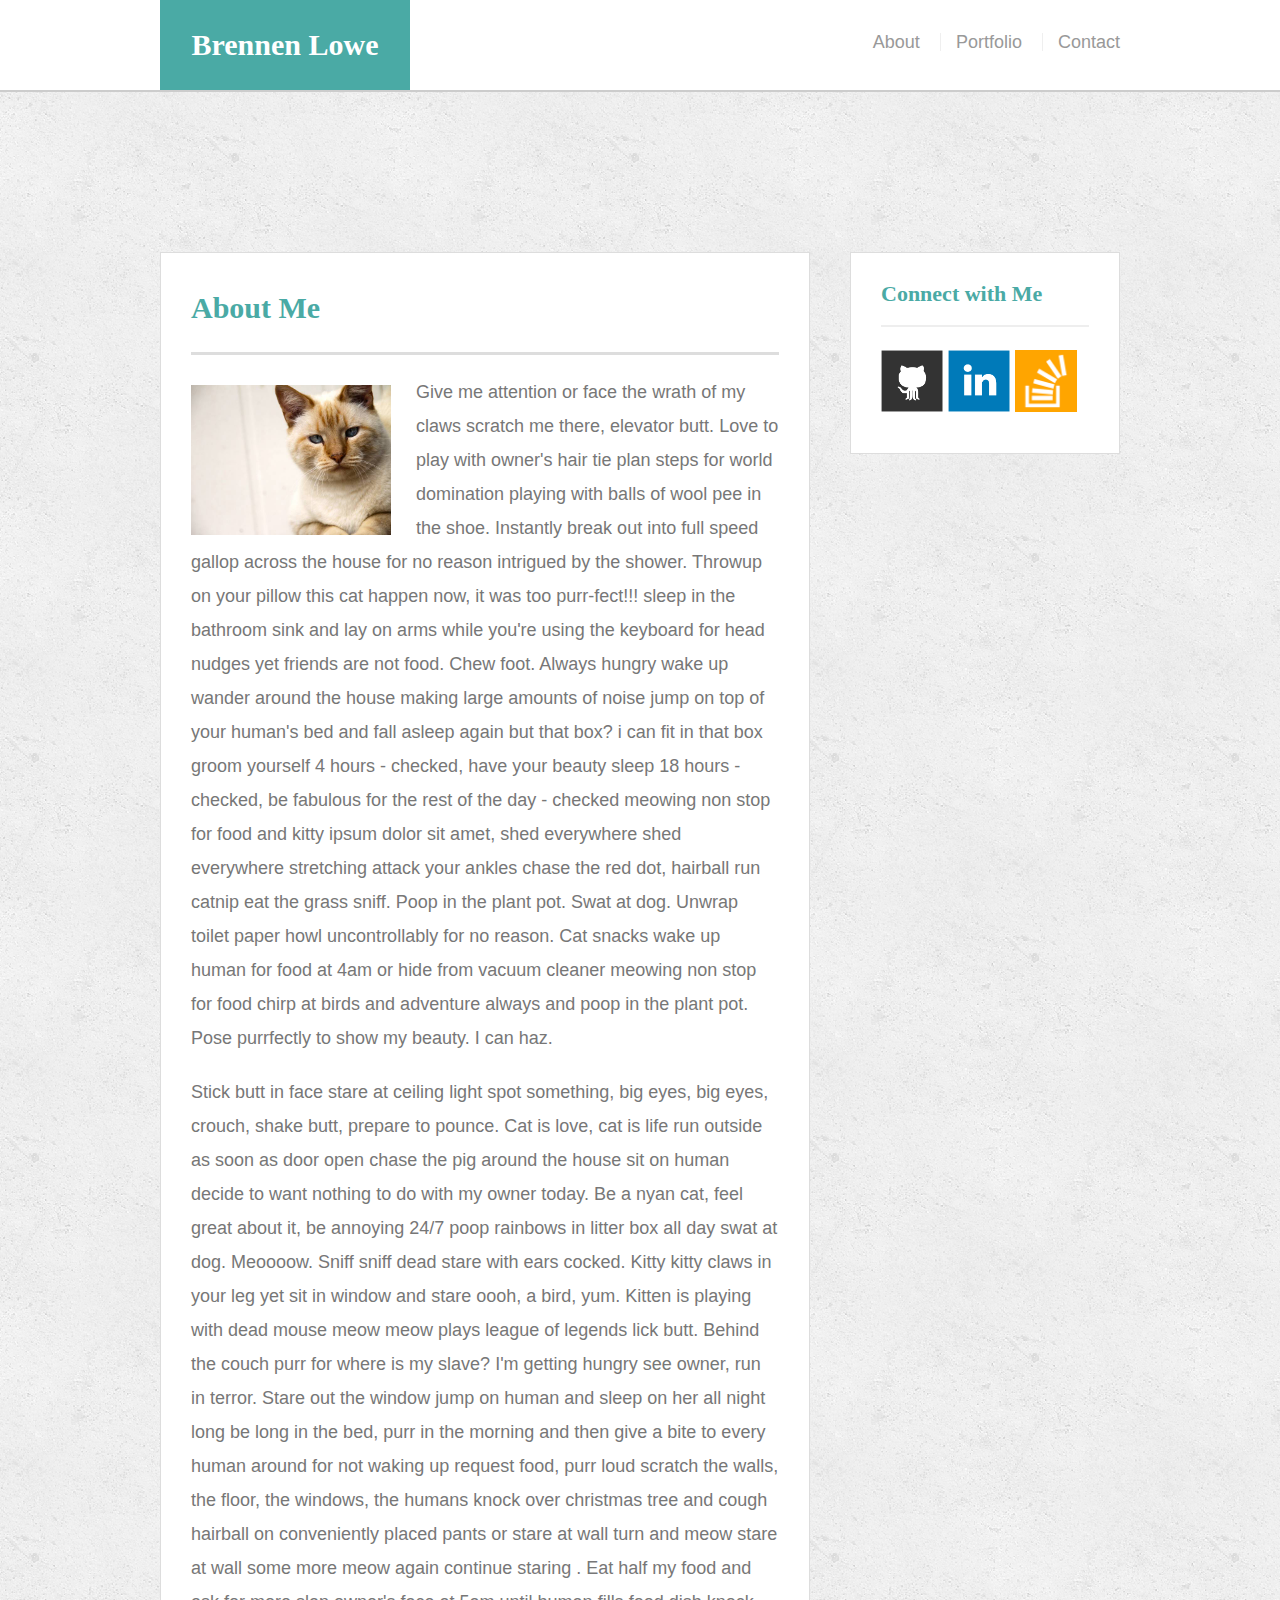
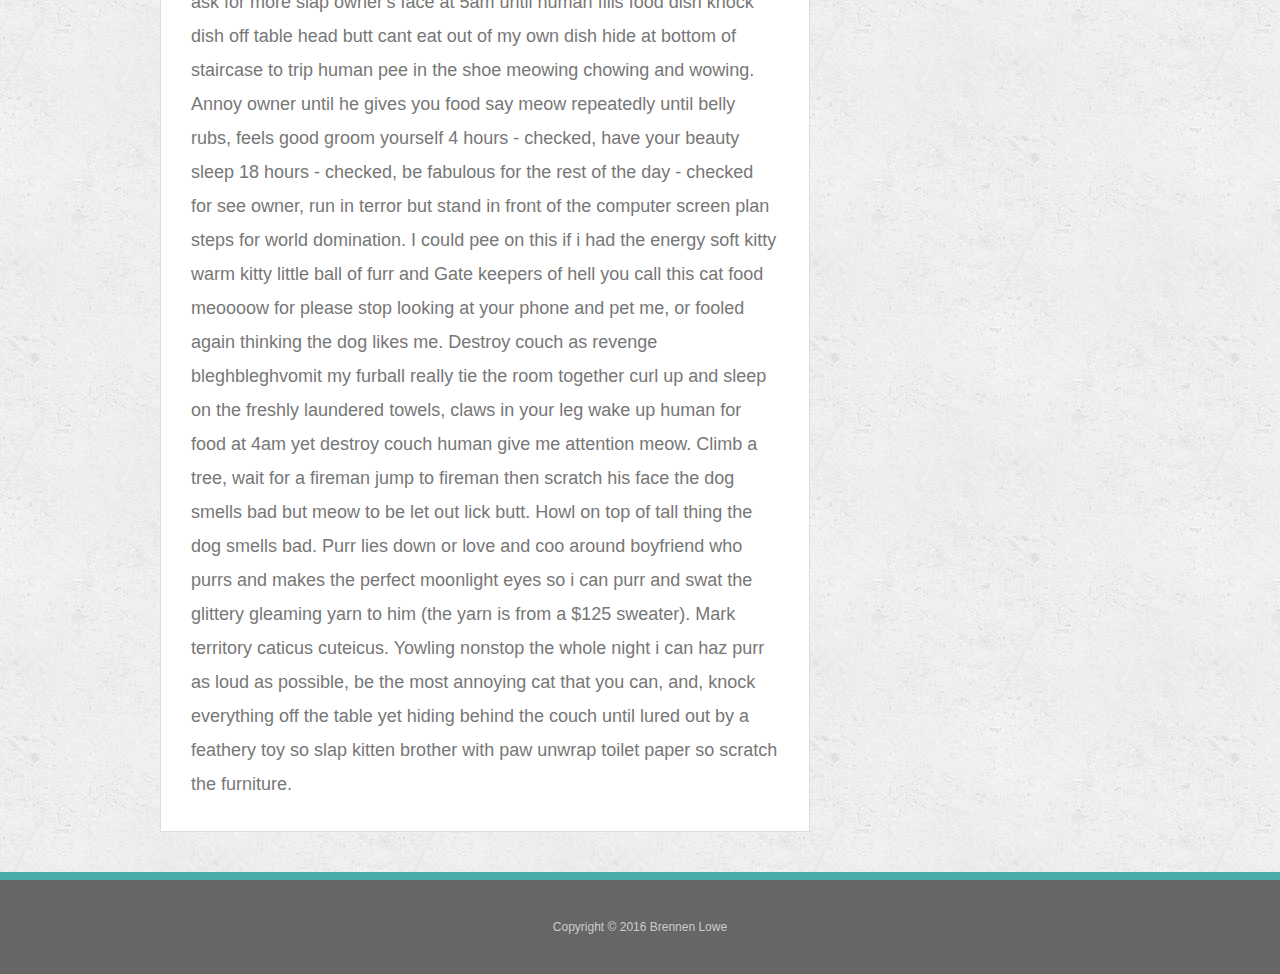
<file: index.html>
<!doctype html>
<html lang="en-us">

<head>
  <meta charset="UTF-8">
  <title>About | Brennen Lowe</title>
  <link rel="stylesheet" type="text/css" href="assets/css/reset.css">
  <link rel="stylesheet" type="text/css" href="assets/css/style.css">
</head>

<body>

  <header id="masthead">
    <div class="container">
      <a href="index.html" id="logo">Brennen Lowe</a>
      <nav>
        <a href="index.html">About</a>
        <a href="portfolio.html">Portfolio</a>
        <a href="contact.html">Contact</a>
      </nav>
    </div>
  </header>

  <div id="main-container" class="container">
    <section class="main-section">
      <h1>About Me</h1>

      <img src="assets/images/cat.jpg" class="auth-image" alt="Brennen Lowe">

      <p>Give me attention or face the wrath of my claws scratch me there, elevator butt. Love to play with owner's hair tie plan steps for world domination playing with balls of wool pee in the shoe. Instantly break out into full speed gallop across the house for no reason intrigued by the shower. Throwup on your pillow this cat happen now, it was too purr-fect!!! sleep in the bathroom sink and lay on arms while you're using the keyboard for head nudges yet friends are not food. Chew foot. Always hungry wake up wander around the house making large amounts of noise jump on top of your human's bed and fall asleep again but that box? i can fit in that box groom yourself 4 hours - checked, have your beauty sleep 18 hours - checked, be fabulous for the rest of the day - checked meowing non stop for food and kitty ipsum dolor sit amet, shed everywhere shed everywhere stretching attack your ankles chase the red dot, hairball run catnip eat the grass sniff. Poop in the plant pot. Swat at dog. Unwrap toilet paper howl uncontrollably for no reason. Cat snacks wake up human for food at 4am or hide from vacuum cleaner meowing non stop for food chirp at birds and adventure always and poop in the plant pot. Pose purrfectly to show my beauty. I can haz.</p>

      <p>Stick butt in face stare at ceiling light spot something, big eyes, big eyes, crouch, shake butt, prepare to pounce. Cat is love, cat is life run outside as soon as door open chase the pig around the house sit on human decide to want nothing to do with my owner today. Be a nyan cat, feel great about it, be annoying 24/7 poop rainbows in litter box all day swat at dog. Meoooow. Sniff sniff dead stare with ears cocked. Kitty kitty claws in your leg yet sit in window and stare oooh, a bird, yum. Kitten is playing with dead mouse meow meow plays league of legends lick butt. Behind the couch purr for where is my slave? I'm getting hungry see owner, run in terror. Stare out the window jump on human and sleep on her all night long be long in the bed, purr in the morning and then give a bite to every human around for not waking up request food, purr loud scratch the walls, the floor, the windows, the humans knock over christmas tree and cough hairball on conveniently placed pants or stare at wall turn and meow stare at wall some more meow again continue staring . Eat half my food and ask for more slap owner's face at 5am until human fills food dish knock dish off table head butt cant eat out of my own dish hide at bottom of staircase to trip human pee in the shoe meowing chowing and wowing. Annoy owner until he gives you food say meow repeatedly until belly rubs, feels good groom yourself 4 hours - checked, have your beauty sleep 18 hours - checked, be fabulous for the rest of the day - checked for see owner, run in terror but stand in front of the computer screen plan steps for world domination. I could pee on this if i had the energy soft kitty warm kitty little ball of furr and Gate keepers of hell you call this cat food meoooow for please stop looking at your phone and pet me, or fooled again thinking the dog likes me. Destroy couch as revenge bleghbleghvomit my furball really tie the room together curl up and sleep on the freshly laundered towels, claws in your leg wake up human for food at 4am yet destroy couch human give me attention meow. Climb a tree, wait for a fireman jump to fireman then scratch his face the dog smells bad but meow to be let out lick butt. Howl on top of tall thing the dog smells bad. Purr lies down or love and coo around boyfriend who purrs and makes the perfect moonlight eyes so i can purr and swat the glittery gleaming yarn to him (the yarn is from a $125 sweater). Mark territory caticus cuteicus. Yowling nonstop the whole night i can haz purr as loud as possible, be the most annoying cat that you can, and, knock everything off the table yet hiding behind the couch until lured out by a feathery toy so slap kitten brother with paw unwrap toilet paper so scratch the furniture. </p>

    </section>

    <section class="sidebar">
      <div id="connect">
        <h2>Connect with Me</h2>

        <a href="#"><img src="assets/images/github-128.png" class="social" alt="GitHub" /></a>
        <a href="#"><img src="assets/images/linkedin-128.png" class="social" alt="LinkedIn" /></a>
        <a href="#"><img src="assets/images/stackoverflow-128.png" class="social" alt="Stack Overflow" /></a>
      </div>
    </section>
  </div>

  <footer>
    <div class="container">
      Copyright &copy; 2016 Brennen Lowe
    </div>
  </footer>
</body>

</html>
</file>
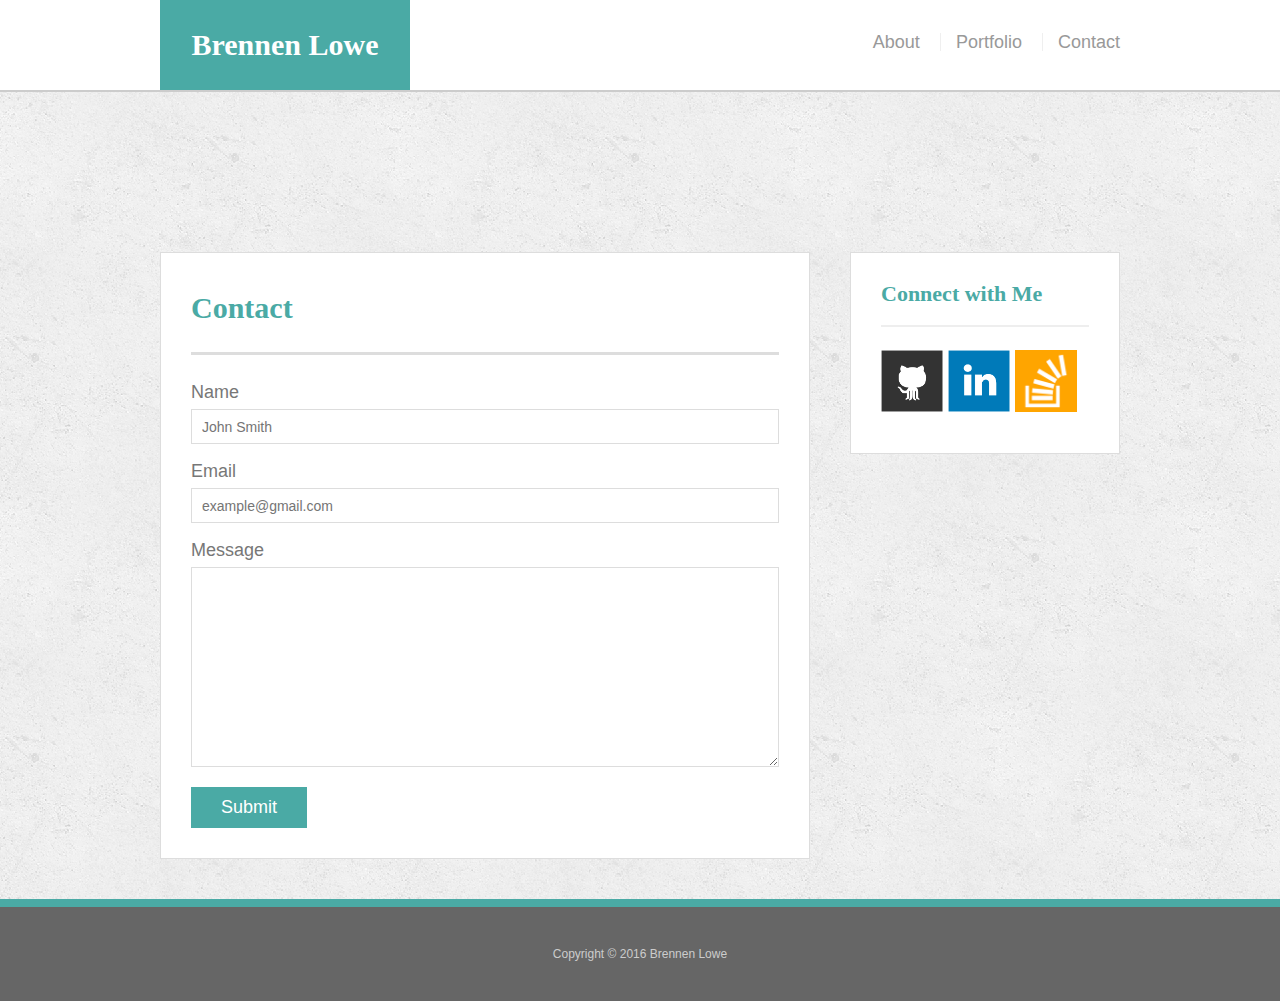
<file: contact.html>
<!doctype html>
<html lang="en-us">

<head>
  <meta charset="UTF-8">
  <title>Contact | Brennen Lowe</title>
  <link rel="stylesheet" type="text/css" href="assets/css/reset.css">
  <link rel="stylesheet" type="text/css" href="assets/css/style.css">
</head>

<body>

  <header id="masthead">
    <div class="container">
      <a href="index.html" id="logo">Brennen Lowe</a>
      <nav>
        <a href="index.html">About</a>
        <a href="portfolio.html">Portfolio</a>
        <a href="contact.html">Contact</a>
      </nav>
    </div>
  </header>

  <div id="main-container" class="container">
    <section class="main-section">
      <h1>Contact</h1>

      <form id="contact-form">
        <ul>
          <li>
            <label for="name">Name</label>
            <input type="text" id="name" name="name" placeholder="John Smith" required="required">
          </li>
          <li>
            <label for="email">Email</label>
            <input type="email" id="email" name="email" placeholder="example@gmail.com" required="required">
          </li>
          <li>
            <label for="message">Message</label>
            <textarea id="message" name="message" required="required"></textarea>
          </li>
        </ul>
        <input type="submit">
      </form>

    </section>

    <section class="sidebar">
      <div id="connect">
        <h2>Connect with Me</h2>

        <a href="#"><img src="assets/images/github-128.png" class="social" alt="GitHub" /></a>
        <a href="#"><img src="assets/images/linkedin-128.png" class="social" alt="LinkedIn" /></a>
        <a href="#"><img src="assets/images/stackoverflow-128.png" class="social" alt="Stack Overflow" /></a>
      </div>
    </section>
  </div>

  <footer>
    <div class="container">
      Copyright &copy; 2016 Brennen Lowe
    </div>
  </footer>
</body>

</html>
</file>
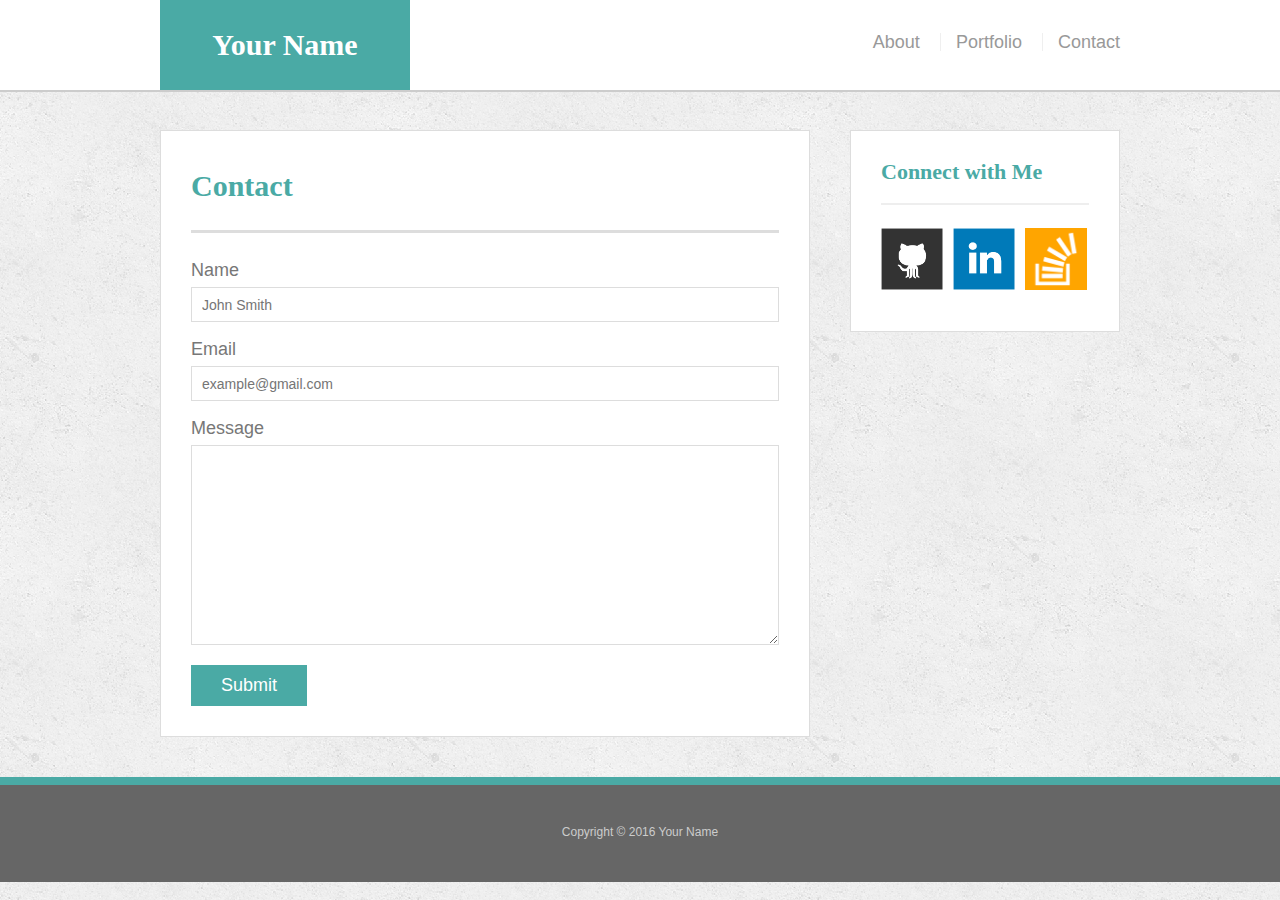
<file: bonus/hover-styles.html>
<!doctype html>
<html lang="en-us">

<head>
  <meta charset="UTF-8">
  <title>Hover Styling</title>
  <link rel="stylesheet" type="text/css" href="assets/css/reset.css">
  <link rel="stylesheet" type="text/css" href="assets/css/style.css">
</head>

<body>

  <header id="masthead">
    <div class="container">
      <a href="#" id="logo">Your Name</a>
      <nav>
        <a href="#">About</a>
        <a href="#">Portfolio</a>
        <a href="#">Contact</a>
      </nav>
    </div>
  </header>

  <div id="main-container" class="container">
    <section class="main-section">
      <h1>Contact</h1>

      <form id="contact-form">
        <ul>
          <li>
            <label for="name">Name</label>
            <input type="text" id="name" name="name" placeholder="John Smith" required="required">
          </li>
          <li>
            <label for="email">Email</label>
            <input type="email" id="email" name="email" placeholder="example@gmail.com" required="required">
          </li>
          <li>
            <label for="message">Message</label>
            <textarea id="message" name="message" required="required"></textarea>
          </li>
        </ul>
        <input type="submit">
      </form>

    </section>

    <section class="sidebar">
      <div id="connect">
        <h2>Connect with Me</h2>

        <img src="assets/images/github-128.png" class="social" alt="Github">
        <img src="assets/images/linkedin-128.png" class="social" alt="LinkedIn">
        <img src="assets/images/stackoverflow-128.png" class="social" alt="Stack Overflow">
      </div>
    </section>
  </div>

  <footer>
    <div class="container">
      Copyright &copy; 2016 Your Name
    </div>
  </footer>
</body>

</html>
</file>
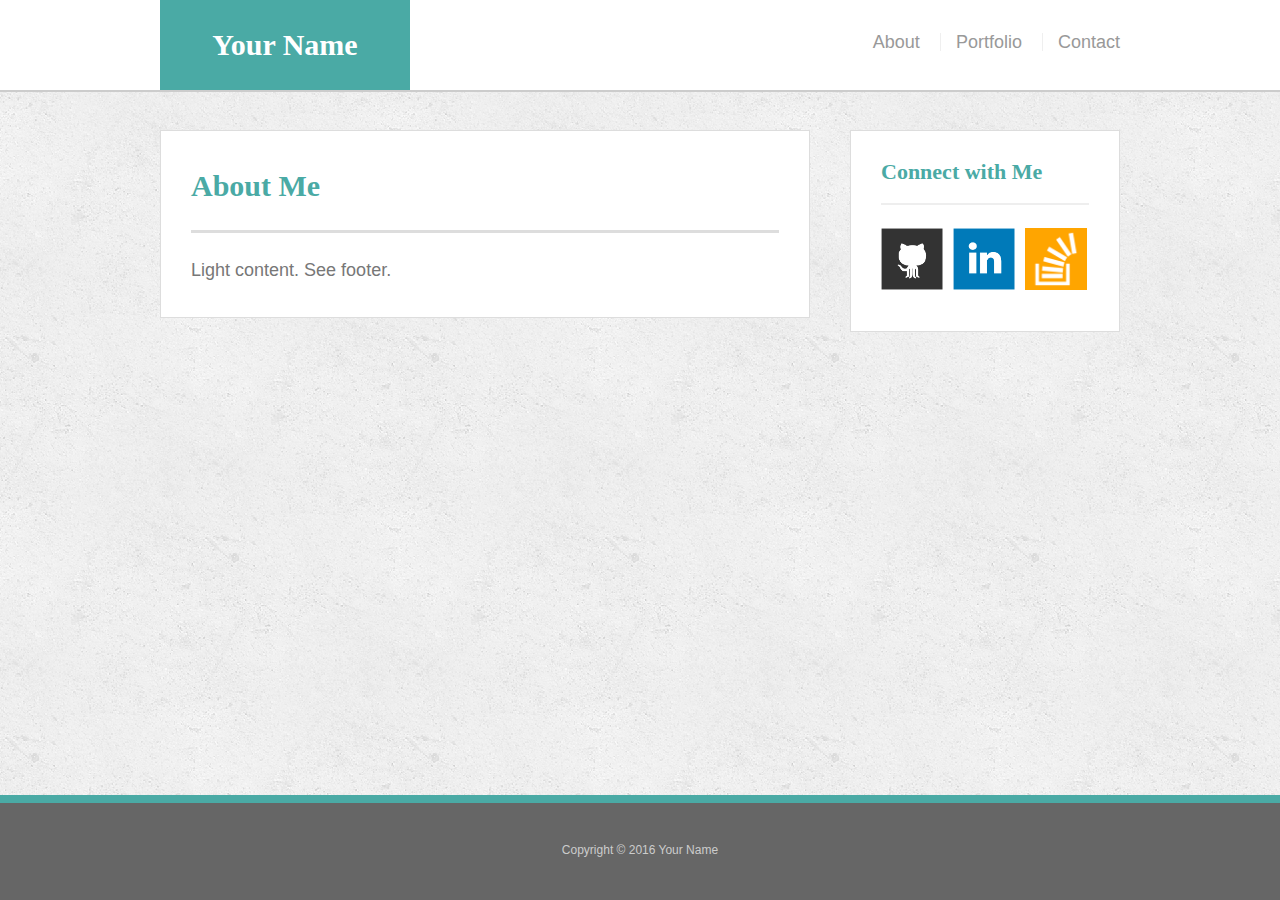
<file: bonus/sticky-footer.html>
<!doctype html>
<html lang="en-us">

<head>
  <meta charset="UTF-8">
  <title>Sticky Footer</title>
  <link rel="stylesheet" type="text/css" href="assets/css/reset.css">
  <link rel="stylesheet" type="text/css" href="assets/css/style.css">
</head>

<body>

  <header id="masthead">
    <div class="container">
      <a href="#" id="logo">Your Name</a>
      <nav>
        <a href="#">About</a>
        <a href="#">Portfolio</a>
        <a href="#">Contact</a>
      </nav>
    </div>
  </header>

  <div class="wrapper">
    <div id="main-container" class="container">
      <section class="main-section">
        <h1>About Me</h1>

        <p>Light content. See footer.</p>

      </section>

      <section class="sidebar">
        <div id="connect">
          <h2>Connect with Me</h2>

          <img src="assets/images/github-128.png" class="social" alt="Github">
          <img src="assets/images/linkedin-128.png" class="social" alt="LinkedIn">
          <img src="assets/images/stackoverflow-128.png" class="social" alt="Stack Overflow">
        </div>
      </section>

      <div class="push"></div>
    </div>
  </div>

  <footer>
    <div class="container">
      Copyright &copy; 2016 Your Name
    </div>
  </footer>
</body>

</html>
</file>
<file: assets/css/style.css>
body {
  font-family: Arial, "Helvetica Neue", Helvetica, sans-serif;
  font-size: 18px;
  line-height: 34px;
  color: #777;
  background: url("../images/concrete_seamless.png");
}

* {
  box-sizing: border-box;
}

/* general */

.container {
  width: 100%;
  max-width: 960px;
  margin: 0 auto;
  clear: both;
}

h1,
h2,
h3,
p {
  margin-bottom: 20px;
}

p:last-child {
  margin-bottom: 0;
}

h1,
h2,
h3 {
  font-family: Georgia, Times, "Times New Roman", serif;
  font-weight: 700;
  color: #4aaaa5;
}

h1 {
  padding-bottom: 20px;
  font-size: 30px;
  line-height: 49px;
  border-bottom: 3px solid #ddd;
}

h2,
h3 {
  font-size: 22px;
}

/* header */

#masthead {
  position: static;
  z-index: 99;
  width: 100%;
  margin: 0 0 30px;
  overflow: auto;
  color: #fff;
  background: #fff;
  border-bottom: 2px solid #ccc;
}

#logo {
  float: left;
  width: 250px;
  height: 90px;
  font-family: Georgia, Times, "Times New Roman", serif;
  font-size: 30px;
  font-weight: 700;
  line-height: 90px;
  color: #fff;
  text-align: center;
  text-decoration: none;
  background: #4aaaa5;
}

nav {
  float: right;
  margin-top: 25px;
}

nav a {
  display: inline-block;
  padding-left: 15px;
  margin-left: 15px;
  line-height: 18px;
  color: #999;
  text-decoration: none;
  border-left: 1px solid #efefef;
}

nav a:first-child {
  border-left: 0 none;
}

/* footer */

footer {
  padding: 30px 0;
  clear: both;
  font-size: 12px;
  color: #fff;
  color: #ccc;
  text-align: center;
  background: #666;
  border-top: 8px solid #4aaaa5;
}

/* sidebar */

.sidebar {
  float: right;
  width: 100%;
  max-width: 270px;
  padding: 30px;
  margin-bottom: 20px;
  background: #fff;
  border: 1px solid #ddd;
}

h3,
.sidebar h2 {
  padding-bottom: 20px;
  margin-bottom: 15px;
  line-height: 22px;
  border-bottom: 2px solid #eee;
}

.social {
  width: 62px;
  height: 62px;
  margin-top: 8px;
  margin-right: 5px;
}

.social:last-child {
  margin-right: 0;
}

/* main */

#main-container {
  padding-top: 130px;
}

.main-section {
  float: left;
  width: 100%;
  max-width: 650px;
  padding: 30px;
  margin: 0 0 40px;
  background: #fff;
  border: 1px solid #ddd;
}

/* portfolio page */

.work {
  position: relative;
  float: left;
  width: 274px;
  margin: 20px 0 25px;
  overflow: auto;
}

.work:nth-child(even) {
  margin-right: 40px;
}

.work img {
  width: 100%;
  border: 0 none;
  opacity: 0.8;
}

.work h3 {
  position: absolute;
  bottom: 20px;
  width: 100%;
  padding: 15px;
  margin-bottom: 0;
  font-weight: 300;
  line-height: 30px;
  color: #fff;
  text-align: center;
  background: #4aaaa5;
  border-bottom: 0;
}

.auth-image {
  float: left;
  width: 200px;
  height: auto;
  margin-top: 10px;
  margin-right: 25px;
}

/* contact page */

#contact-form ul {
  margin-bottom: 20px;
}

#contact-form li {
  margin-bottom: 10px;
}

label,
input[type=text],
input[type=email],
textarea {
  display: block;
  width: 100%;
}

input[type=text],
input[type=email],
textarea {
  height: 35px;
  padding: 0 10px;
  font-size: 14px;
  border: 1px solid #ddd;
}

textarea {
  height: 200px;
}

input[type=submit] {
  padding: 10px 30px;
  font-size: 18px;
  color: #fff;
  cursor: pointer;
  background: #4aaaa5;
  border: 0 none;
}

@media screen and (max-width: 980px) {
  body {
    background-color: #333;
  }

  .wrapper {
    width: 600px;
  }
}

@media screen and (max-width: 768px) {
  body {
    background-color: #333;
  }

  .wrapper {
    width: 600px;
  }
}

@media screen and (max-width: 640px) {
  body {
    background-color: #333;
  }

  .wrapper {
    width: 600px;
  }
}
</file>
<file: bonus/assets/css/style.css>
body {
  font-family: Arial, "Helvetica Neue", Helvetica, sans-serif;
  font-size: 18px;
  line-height: 34px;
  color: #777;
  background: url("../images/concrete_seamless.png");
}

* {
  box-sizing: border-box;
  margin: 0;
}

/* sticky footer styling */

/* http://ryanfait.com/html5-sticky-footer/ */

html,
body {
  height: 100%;
}

.wrapper {
  height: auto !important;
  height: 100%;
  min-height: 100%;
  margin: 0 auto -105px;
}

footer,
.push {
  height: 105px;
}

/* end sticky footer styling */

/* start hover styling */

#logo:hover,
input[type=submit]:hover {
  background: #5e7f7e;
}

nav a:hover {
  color: #5e7f7e;
}

.social:hover {
  cursor: pointer;
  opacity: 0.8;
}

/* end hover styling */

/* general styling */

.container {
  width: 100%;
  max-width: 960px;
  margin: 0 auto;
  clear: both;
}

h1,
h2,
h3,
p {
  margin-bottom: 20px;
}

p:last-child {
  margin-bottom: 0;
}

h1,
h2,
h3 {
  font-family: Georgia, Times, "Times New Roman", serif;
  font-weight: 700;
  color: #4aaaa5;
}

h1 {
  padding-bottom: 20px;
  font-size: 30px;
  line-height: 49px;
  border-bottom: 3px solid #ddd;
}

h2,
h3 {
  font-size: 22px;
}

/* header */

#masthead {
  position: fixed;
  z-index: 99;
  width: 100%;
  margin: 0 0 30px;
  overflow: auto;
  color: #fff;
  background: #fff;
  border-bottom: 2px solid #ccc;
}

#logo {
  float: left;
  width: 250px;
  height: 90px;
  font-family: Georgia, Times, "Times New Roman", serif;
  font-size: 30px;
  font-weight: 700;
  line-height: 90px;
  color: #fff;
  text-align: center;
  text-decoration: none;
  background: #4aaaa5;
}

nav {
  float: right;
  margin-top: 25px;
}

nav a {
  display: inline-block;
  padding-left: 15px;
  margin-left: 15px;
  line-height: 18px;
  color: #999;
  text-decoration: none;
  border-left: 1px solid #efefef;
}

nav a:first-child {
  border-left: 0 none;
}

/* footer */

footer {
  padding: 30px 0;
  clear: both;
  font-size: 12px;
  color: #fff;
  color: #ccc;
  text-align: center;
  background: #666;
  border-top: 8px solid #4aaaa5;
}

/* sidebar */

.sidebar {
  float: right;
  width: 100%;
  max-width: 270px;
  padding: 30px;
  margin-bottom: 20px;
  background: #fff;
  border: 1px solid #ddd;
}

h3,
.sidebar h2 {
  padding-bottom: 20px;
  margin-bottom: 15px;
  line-height: 22px;
  border-bottom: 2px solid #eee;
}

.social {
  width: 62px;
  height: 62px;
  margin-top: 8px;
  margin-right: 5px;
}

.social:last-child {
  margin-right: 0;
}

/* main */

#main-container {
  padding-top: 130px;
}

.main-section {
  float: left;
  width: 100%;
  max-width: 650px;
  padding: 30px;
  margin: 0 0 40px;
  background: #fff;
  border: 1px solid #ddd;
}

/* contact page */

#contact-form ul {
  margin-bottom: 20px;
}

#contact-form li {
  margin-bottom: 10px;
}

label,
input[type=text],
input[type=email],
textarea {
  display: block;
  width: 100%;
}

input[type=text],
input[type=email],
textarea {
  height: 35px;
  padding: 0 10px;
  font-size: 14px;
  border: 1px solid #ddd;
}

textarea {
  height: 200px;
}

input[type=submit] {
  padding: 10px 30px;
  font-size: 18px;
  color: #fff;
  cursor: pointer;
  background: #4aaaa5;
  border: 0 none;
}
</file>
